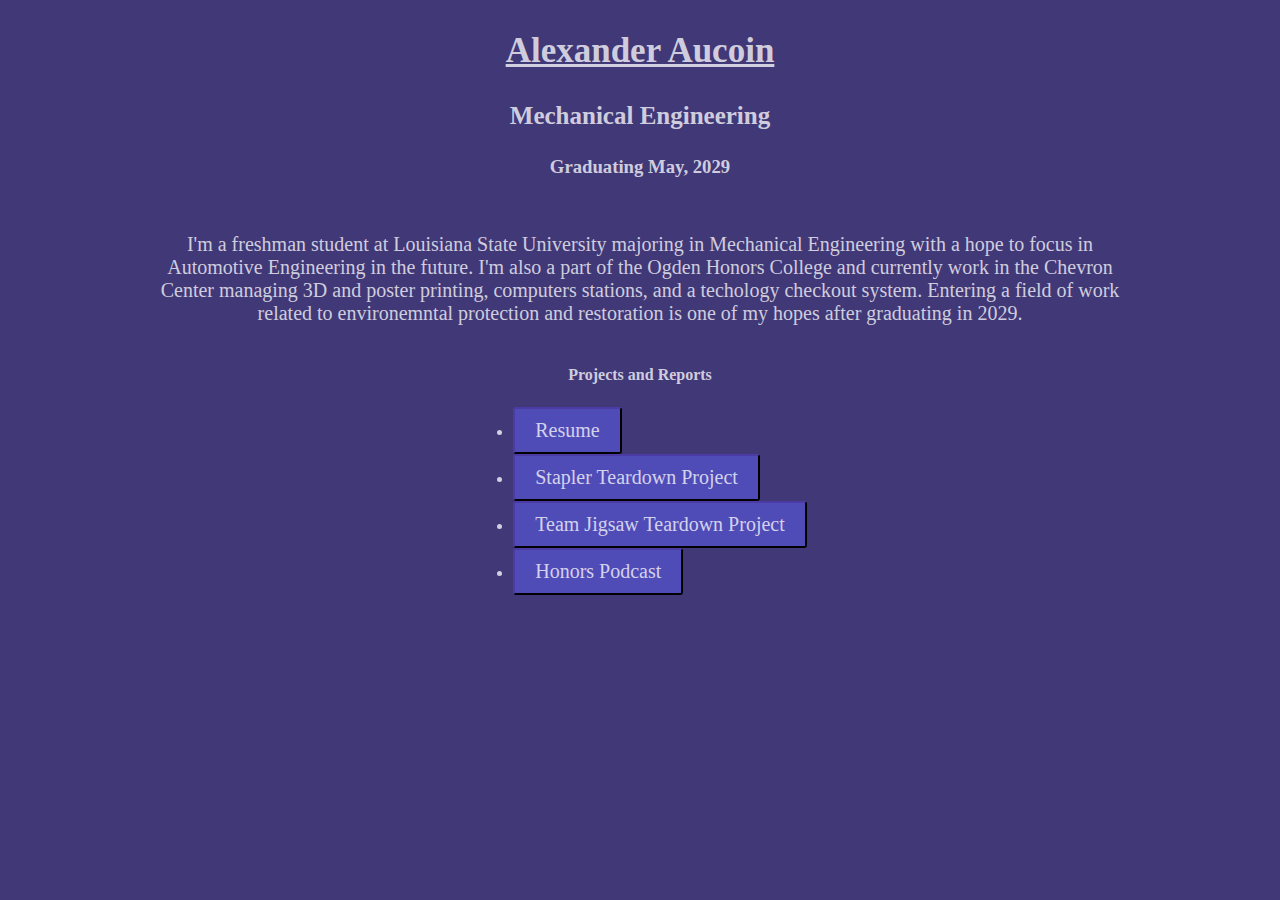
<file: index.html>
<!DOCTYPE html>
<html>
    <head>
        <link rel="stylesheet" href="style.css">
        <title>Alex Aucoin
        </title>
    </head>
    <style>
    </style>
    <body>
        <h1>Alexander Aucoin</h1>
        <h2>Mechanical Engineering</h2>
        <h3>Graduating May, 2029</h3>
        <p>I'm a freshman student at Louisiana State University majoring in
            Mechanical Engineering with a hope to focus in Automotive
            Engineering in the future. I'm also a part of the Ogden Honors
            College and currently work in
            the Chevron Center managing 3D and poster printing, computers
            stations, and a techology checkout system.
            Entering a field of work related to environemntal protection and
            restoration is one of my hopes after graduating in 2029. </p>
        <h4>Projects and Reports</h4>
        <ul>
            <li><button><a href="Resume.pdf" id="Link">Resume</a></button></li>
            <li><button><a href="Stapler.html" id="Link">Stapler Teardown
                        Project
                    </a></button></li>
            <li> <button><a href="Jigsaw.html" id="Link">Team Jigsaw Teardown
                        Project
                    </a></button> </li>
            <li> <button><a href="Podcast.html" id="Link">Honors Podcast</a>
                </button></li>
        </ul>
    </body>
</html>
</file>
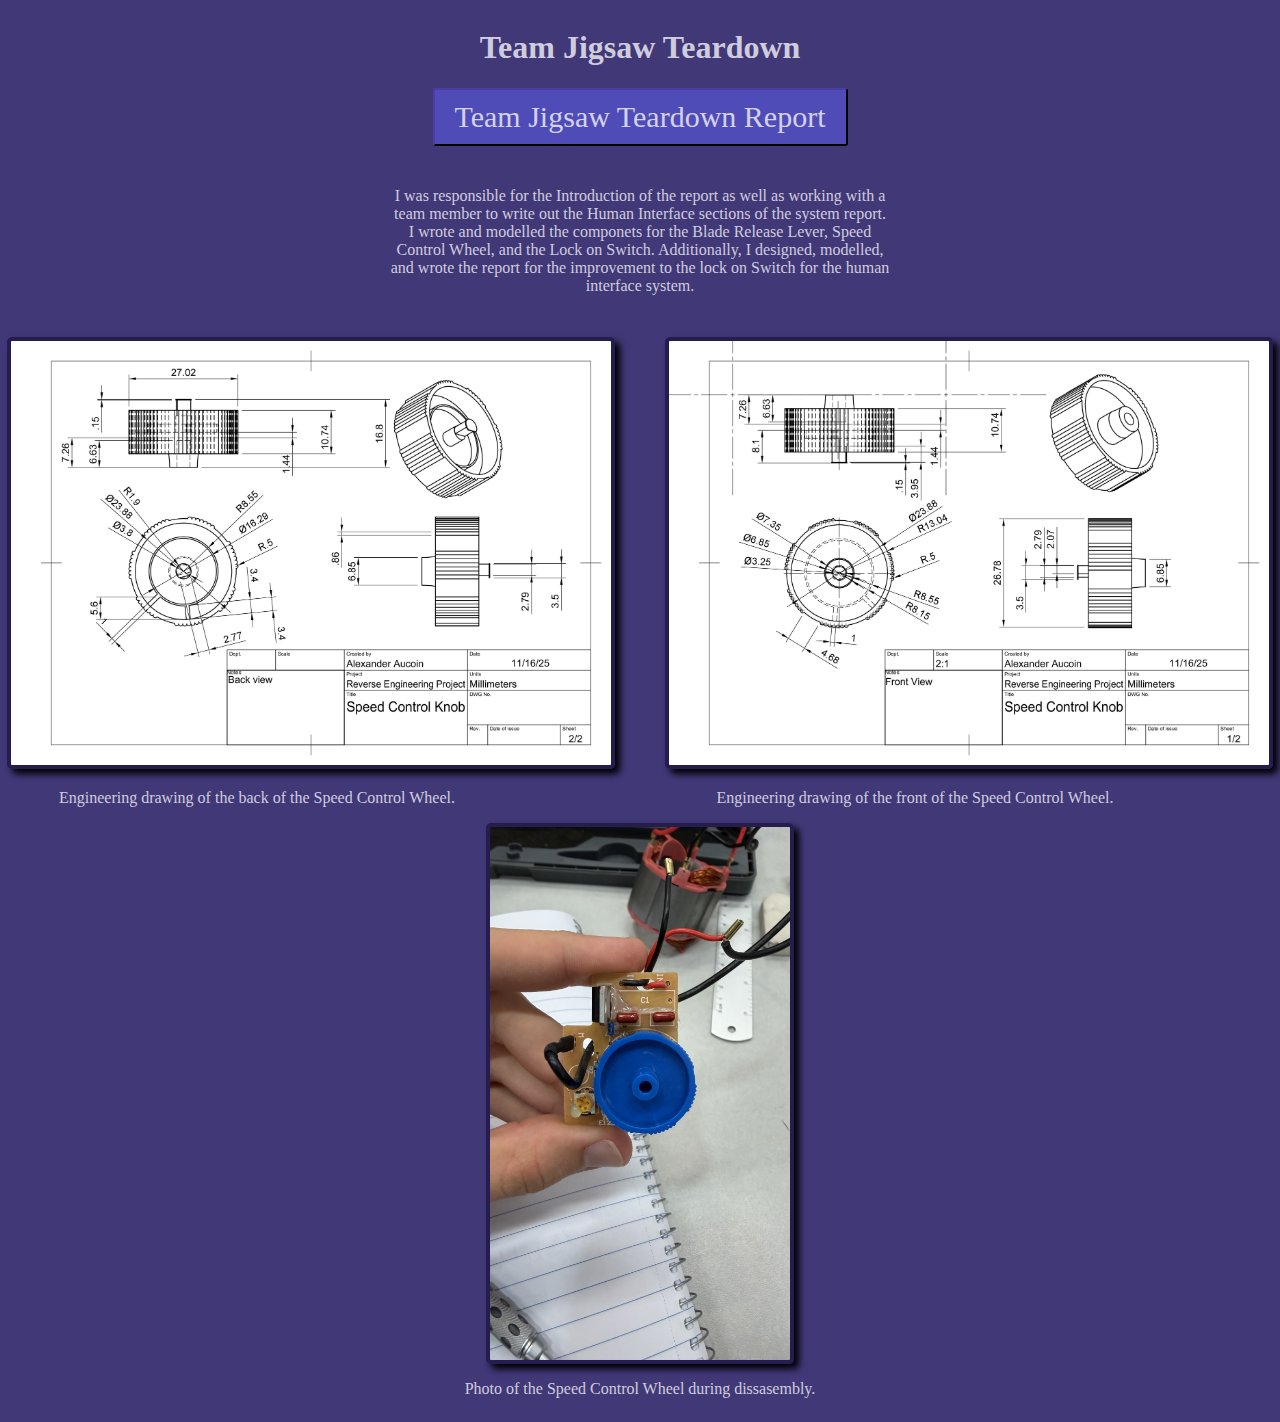
<file: Jigsaw.html>
<!DOCTYPE html>
<html>
    <head>
        <meta charset="utf-8">
        <title>jigsaw</title>
        <meta name="description" content>
        <meta name="viewport" content="width=device-width, initial-scale=1">
        <link rel="stylesheet" href="Jigsaw.css">
    </head>
    <body>
        <h1>
            Team Jigsaw Teardown
        </h1>
        <button><a
                href="GroupReport.pdf" id="GroupReport">Team Jigsaw Teardown
                Report
            </a></button>
        <p>I was responsible for the Introduction of the report as well as
            working with a team
            member to write out the Human Interface sections of the system
            report. I wrote and modelled the
            componets for the Blade Release Lever, Speed Control Wheel, and the
            Lock on Switch.
            Additionally, I designed, modelled, and wrote the report for the
            improvement to the lock on Switch
            for the human interface system. </p>
        <div id="SpeedControlWheel">
            <div>
                <embed src="Speed Control Knob Drawing (dragged).jpg" type
                    id="SpeedWheelDrawing">
                <p>
                    Engineering drawing of the back of the Speed Control Wheel.
                </p>
            </div>
            <div>
                <embed src="Speed Control Knob Drawing (dragged) 2.jpg" type
                    id="SpeedWheelDrawing">
                <p>
                    Engineering drawing of the front of the Speed Control Wheel.
                </p>

            </div>
        </div>
        <img id="SpeedWheelImage"
            src="SpeedWheelImage.jpg" alt>
        <p>
            Photo of the Speed Control Wheel during dissasembly.
        </p>
    </body>
</html>
</file>
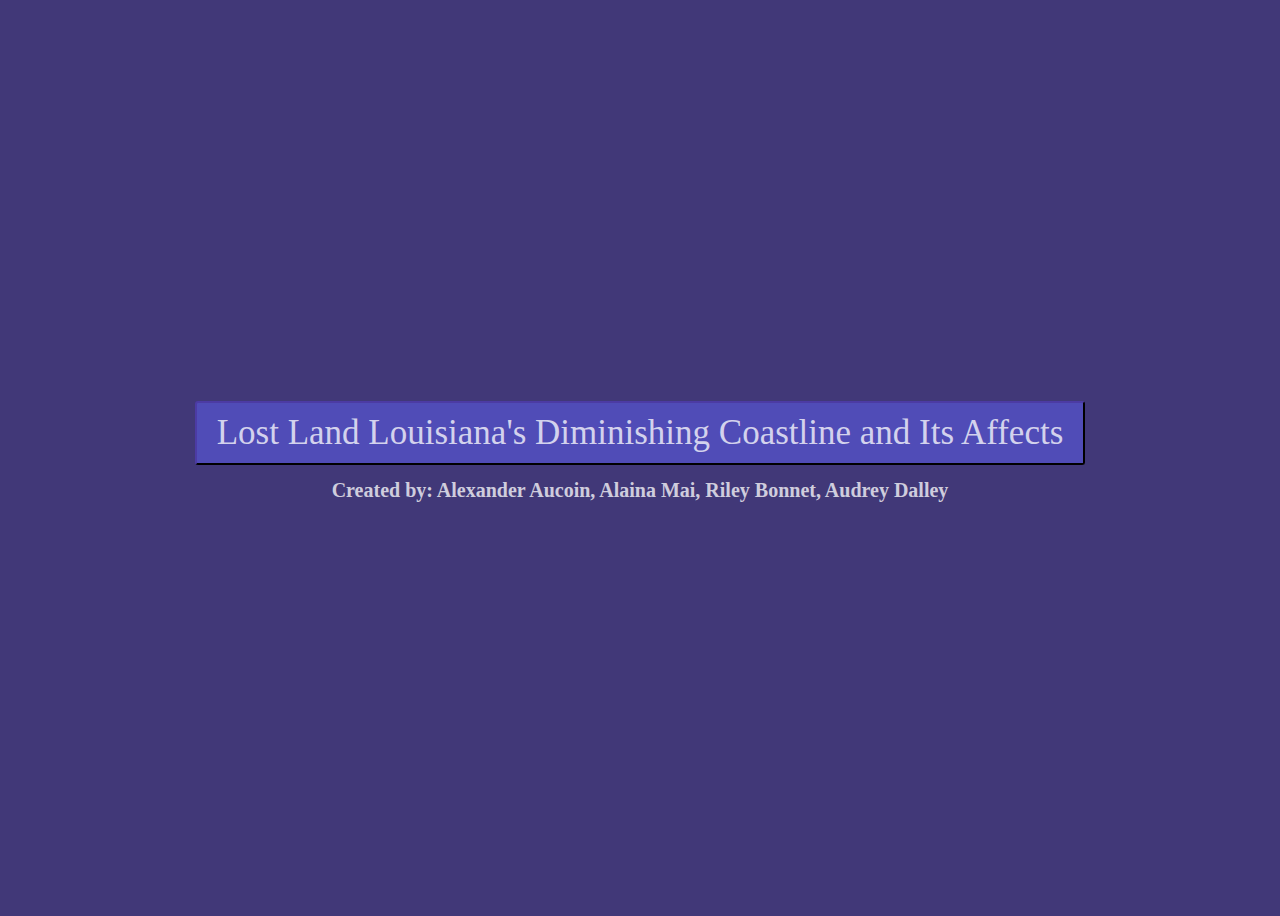
<file: Podcast.html>
<!DOCTYPE html>
<html>
    <head>
        <meta charset="utf-8">
        <meta http-equiv="X-UA-Compatible" content="IE=edge">
        <title></title>
        <meta name="description" content>
        <meta name="viewport" content="width=device-width, initial-scale=1">
        <link rel="stylesheet" href="Podcast.css">
    </head>
    <body>
       <button> <a
                href="LostLandLouisiana'sDiminishingCoastlineandItsAffectscopy.mp3"
                id="Lost"> Lost Land Louisiana's Diminishing Coastline and Its
                Affects </a> </button>
        <h1>
            Created by: Alexander Aucoin, Alaina Mai, Riley Bonnet, Audrey
            Dalley
        </h1>
        <script src async defer></script>
    </body>
</html>
</file>
<file: style.css>
:root {
    --primaryColor: #ffffff;
    --text: #ffffffc2;
    --background: #413878;
    --button: #504cb7;
    --borderColor: #251d50;
    --Hovercolor: #f2ce83; 
    --Hovertext: rgb(28, 27, 27);
}

html{
    background-color: var(--background);
}

body {
    /* background-color: hsl(0, 0%, 90%); */
    /* background-color: var(--background); */
    color: var(--text);
    display: flex;
    align-items: center;
    justify-content: center;
    flex-direction: column;
    gap: 0px;
}

h1 {
    /* color: hsl(0, 0%, 10%); */
    color: var(--text);
    font-family: 'Times New Roman', Times, serif;
    text-decoration: underline;
    font-size: 35px;
    margin-bottom: 10px;
    /* background-color: var(--background); */
}

#Link {
    color: var(--text);
}

a {
    font-size: 20px;
    color: var(--text);
    font-family: 'Times New Roman', Times, serif;
    text-decoration: none;
}

p {
    font-size: 20px;
    color: var(--text);
    font-family: 'Times New Roman', Times, serif;
    text-decoration: none;
    text-align: center;
    width: 75vw;
}

h2 {
    font-size: 25px;
    margin-bottom: 7px;
}

/* ul li a:hover{
    color: yellow;
} */
h3 {
    margin-bottom: 35px;
}

h4 {
    margin-bottom: 7px;
    /* border-bottom: var(--borderColor);
    border-radius: 2vw; */
}

li {
    line-height: 40px;
}
button{
    padding: 10px 20px;
    background-color: var(--button);
    border-color: var(--borderColor);
    transition: background-color .3s ease;
    cursor: pointer;
    border-radius: 3px;
}

a:hover{
    color: black;
}

button :hover{
    background-color: #f2ce83;
}

li :hover{
    background-color: #f2ce83;
    color: black;
}

h5{
    text-align: center;
    border: 2px var(--borderColor) solid;
    padding: 20px;
    margin-top: 7em;
}

#Link:hover{
    color: var(--Hovertext);
}
</file>
<file: Jigsaw.css>
:root {
    --primaryColor: #ffffff;
    --text: #ffffffc2;
    --background: #413878;
    --borderColor: #251d50;
    --Hovercolor: #f2ce83;
    --button: #504cb7;
    --Hovertext: rgb(28, 27, 27);
}

html {
    background-color: var(--background);
    color: var(--text);
}

body {
    /* background-color: var(--background); */
    display: flex;
    justify-content: center;
    align-items: center;
    flex-direction: column;
}

h1 {
    /* color: var(--text); */
    font-family: 'Times New Roman', Times, serif;
}

#SpeedControlWheel {
    /* background-color: var(--background); */
    display: flex;
    align-items: center;
    justify-content: center;
    gap: 50px;
    /* border: 3px var(--borderColor) solid;
    border-radius: 5px; */
    margin-top: 2vw;
}

#SpeedWheelDrawing {
    width: 600px;
    border: 4px var(--borderColor) solid;
    border-radius: 5px;
    box-shadow: 5px 5px 7px black;
}

a {
    margin-bottom: 20px;
}

p {
    width: 500px;
    text-align: center;
    /* color: var(--text); */
}

#SpeedWheelImage {
    width: 300px;
    border: 4px var(--borderColor) solid;
    border-radius: 5px;
    box-shadow: 5px 5px 7px black;
}

#GroupReport {
    font-size: 30px;
    color: var(--text);
    font-family: 'Times New Roman', Times, serif;
    text-decoration: none;
}

button {
    padding: 10px 20px;
    background-color: var(--button);
    border-color: var(--borderColor);
    transition: background-color .3s ease;
    cursor: pointer;
    border-radius: 3px;
    margin-bottom: 2vw;
}

button:hover {
    background-color: var(--Hovercolor);
    /* border-color: var(--Hovercolor) */
}

#GroupReport:hover {
    color: var(--Hovertext);
}
</file>
<file: Podcast.css>
:root{
    --primaryColor: #ffffff;
    --text: #ffffffc2;
    --background: #413878;
    --borderColor: #251d50;
    --Hovercolor: #f2ce83; 
    --Hovertext: rgb(28, 27, 27);
    --button: #504cb7;
}

#Lost {
    color: var(--text);
    font-family: 'Times New Roman', Times, serif;
    text-decoration: none;
    font-size: 35px;
}

html{
    background-color: var(--background);
    color: var(--text);
}

body {
    /* background-color: var(--background); */
    display: flex;
    align-items: center;
    justify-content: center;
    font-size: 10px;
    text-align: center;
    flex-direction: column;
    height: 100vh;
    /* color: var(--text); */
    font-family: 'Times New Roman', Times, serif;
    text-decoration: none;
    place-items: center;
}

/* a{
    border: 2px var(--borderColor) solid;
    padding: 10px;
    color: blue;
}

a:hover{
    color: red;
    scale: 1.1;
} */

button{
    padding: 10px 20px;
    background-color: var(--button);
    border-color: var(--borderColor);
    transition: background-color .6s ease;
    transition: color;
    cursor: pointer;
    border-radius: 3px;
}

button:hover{
    background-color: var(--Hovercolor);
    /* color: var(--Activetext); */
}

/* button :active{
    background-color: var(--text);
    color: var(--Activetext);
} */

#Lost:hover{
    color: var(--Hovertext);
}
</file>
